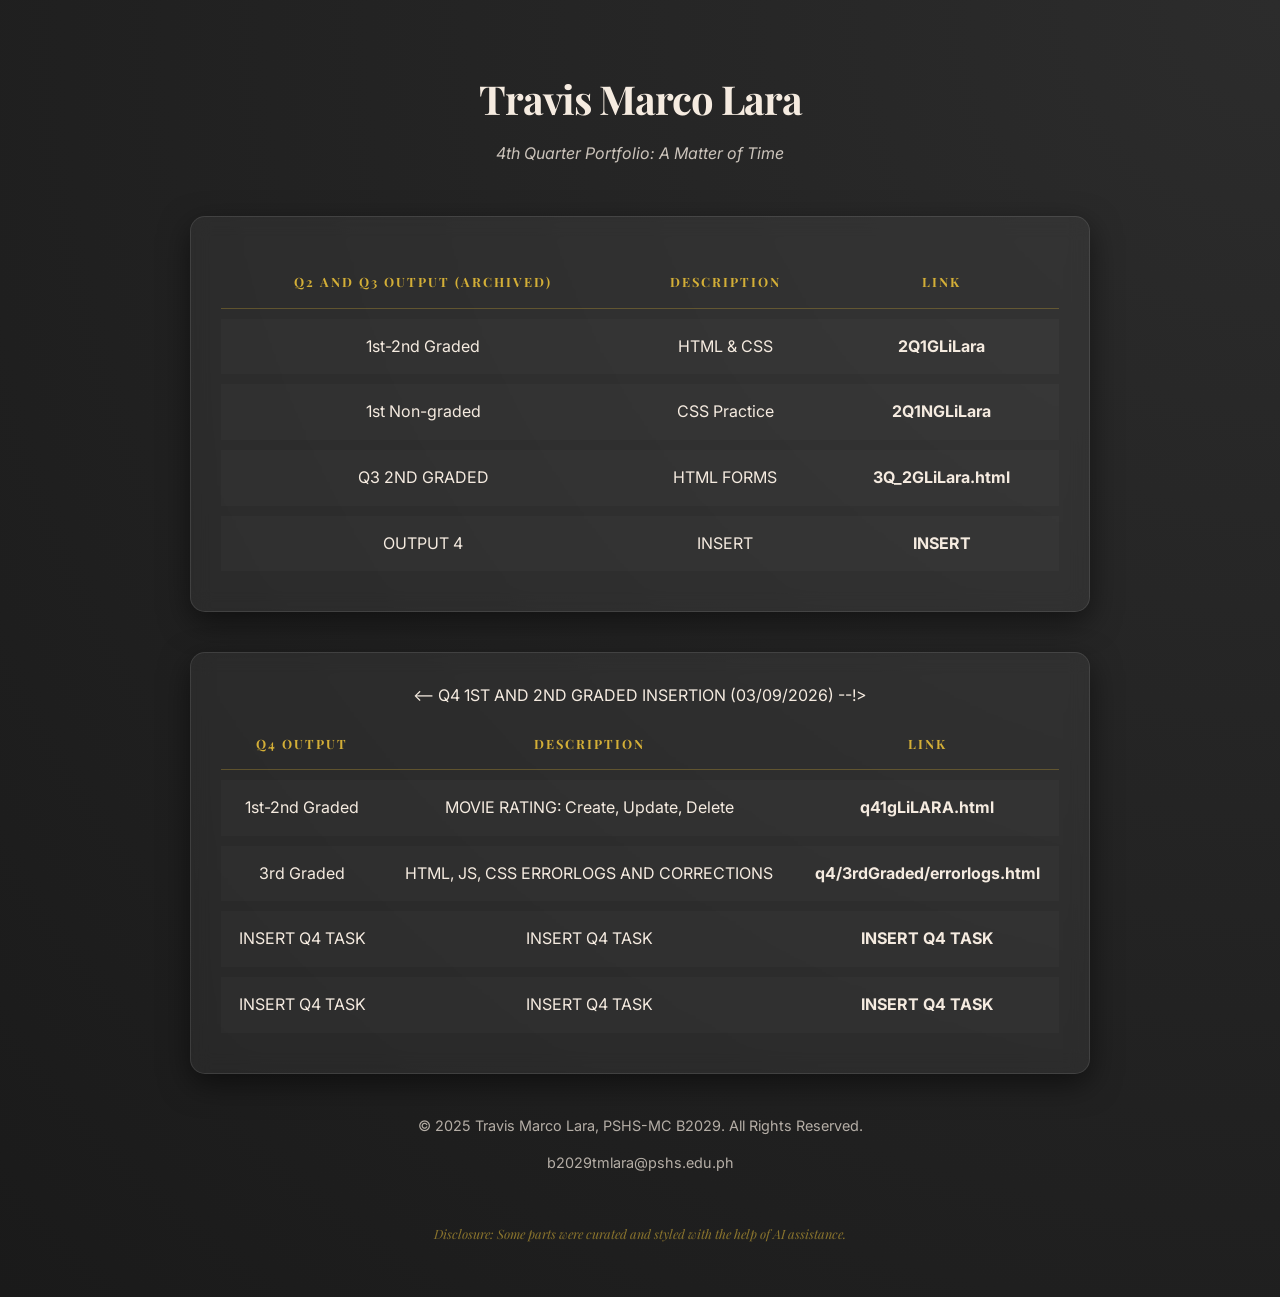
<file: index.html>
<!DOCTYPE html>
<html lang="en">

<head> 
    <meta charset="UTF-8">
    <meta name="viewport" content="width=device-width, initial-scale=1.0"> 
    <meta name="description" content="2Q Portfolio">
    <meta name="keywords" content="2Q, Projects, Web Development">
    <meta name="author" content="2Q">

    <title>2Q Portfolio | A Matter of Time</title>
    <link href="https://fonts.googleapis.com/css2?family=Playfair+Display:ital,wght@0,400;0,700;1,400&family=Inter:wght@300;400&display=swap" rel="stylesheet">
    <link rel="icon" href="https://tse1.mm.bing.net/th/id/OIP.zQxekpBpFMcLN_9OxLXPCgHaHa?rs=1&pid=ImgDetMain&o=7&rm=3" type="image/x-icon">

    <style> 
        :root {
            --bg-color: #1a1a1a;
            --accent-gold: #d4af37;
            --soft-white: #f5ebe0;
            --glass-bg: rgba(255, 255, 255, 0.05);
            --transition: all 0.4s cubic-bezier(0.25, 0.8, 0.25, 1);
        }

        body {
            max-width: 900px;
            margin: 0 auto;
            padding: 40px 20px;
            background-color: var(--bg-color);
            color: var(--soft-white);
            font-family: 'Inter', sans-serif;
            line-height: 1.6;
            background-image: radial-gradient(circle at top right, #2c2c2c, #1a1a1a);
        }

        h1 {
            font-family: 'Playfair Display', serif;
            font-size: 2.5rem;
            letter-spacing: -1px;
            margin-bottom: 40px;
            color: var(--soft-white);
            animation: fadeInDown 1s ease-out;
        }

        .indexsection {
            background: var(--glass-bg);
            border: 1px solid rgba(255, 255, 255, 0.1);
            border-radius: 15px;
            padding: 30px; 
            margin-bottom: 40px;
            backdrop-filter: blur(10px);
            box-shadow: 0 10px 30px rgba(0,0,0,0.5);
            transition: var(--transition);
            animation: fadeInUp 1s ease-out;
        }

        .indexsection:hover {
            transform: translateY(-5px);
            border-color: var(--accent-gold);
            box-shadow: 0 15px 40px rgba(212, 175, 55, 0.1);
        }

        table {
            width: 100%;
            border-collapse: separate;
            border-spacing: 0 10px;
            margin: auto;
        }

        th {
            font-family: 'Playfair Display', serif;
            text-transform: uppercase;
            font-size: 0.8rem;
            letter-spacing: 2px;
            color: var(--accent-gold);
            padding: 15px;
            border-bottom: 1px solid rgba(214, 175, 55, 0.3);
        }

        td {
            padding: 15px;
            background: rgba(255, 255, 255, 0.02);
            transition: var(--transition);
        }

        tr:hover td {
            background: rgba(255, 255, 255, 0.08);
            color: var(--accent-gold);
        }

        a {
            color: var(--soft-white);
            text-decoration: none;
            font-weight: bold;
            position: relative;
            transition: var(--transition);
        }

        a:hover {
            color: var(--accent-gold);
        }

        a::after {
            content: '';
            position: absolute;
            width: 0;
            height: 1px;
            bottom: -2px;
            left: 0;
            background-color: var(--accent-gold);
            transition: var(--transition);
        }

        a:hover::after {
            width: 100%;
        }

        .footer-text {
            font-size: 0.9rem;
            opacity: 0.7;
            margin-top: 20px;
        }

        .ai-disclaimer {
            font-style: italic;
            font-family: 'Playfair Display', serif;
            font-size: 0.8rem;
            margin-top: 50px;
            color: var(--accent-gold);
            opacity: 0.6;
        }

        /* Animations */
        @keyframes fadeInUp {
            from { opacity: 0; transform: translateY(20px); }
            to { opacity: 1; transform: translateY(0); }
        }

        @keyframes fadeInDown {
            from { opacity: 0; transform: translateY(-20px); }
            to { opacity: 1; transform: translateY(0); }
        }

        .center {
            text-align: center;
        }
    </style>
</head>

<body>
  
    <div class="center">
        <header> 
            <h1>Travis Marco Lara</h1>
            <p style="font-style: italic; opacity: 0.8; margin-top: -30px; margin-bottom: 50px;">4th Quarter Portfolio: A Matter of Time</p>
        </header>

        <section class="indexsection"> 
            <table> 
                <thead>
                    <tr> 
                        <th> Q2 AND Q3 OUTPUT (ARCHIVED) </th>
                        <th>DESCRIPTION</th>
                        <th>LINK</th>
                    </tr>
                </thead>
                <tbody>
                    <tr>
                        <td>1st-2nd Graded</td>
                        <td>HTML & CSS</td>
                        <td><a href="./public/2Q1GLiLara.html">2Q1GLiLara</a></td>
                    </tr>
                    <tr>
                        <td>1st Non-graded</td>
                        <td>CSS Practice</td>
                        <td><a href="Q21NGLiLara.html">2Q1NGLiLara</a></td>
                    </tr>
                    <tr>
                        <td>Q3 2ND GRADED</td>
                        <td>HTML FORMS</td>
                        <td><a href="3Q_2GLiLara.html">3Q_2GLiLara.html</a></td>
                    </tr>
                    <tr>
                        <td>OUTPUT 4</td>
                        <td>INSERT</td>
                        <td><a href="#OUTPUT3">INSERT</a></td>
                    </tr>
                </tbody>
            </table>
        </section>
        
        <section class="indexsection"> 
            <table> 
                <thead>
                    <tr> 
                        <th> Q4 OUTPUT</th>
                        <th>DESCRIPTION</th>
                        <th>LINK</th>
                    </tr>
                </thead>
                <tbody>
                    <-- Q4 1ST AND 2ND GRADED INSERTION (03/09/2026) --!>
                    <tr>
                        <td> 1st-2nd Graded </td>
                        <td> MOVIE RATING: Create, Update, Delete </td>
                        <td><a href="q41gLiLARA.html">q41gLiLARA.html</a></td>
                    </tr>
                    <tr>
                        <td> 3rd Graded </td>
                        <td> HTML, JS, CSS ERRORLOGS AND CORRECTIONS </td>
                        <td><a href="q4/3rdGraded/errorlogs.html"> q4/3rdGraded/errorlogs.html </a></td>
                    </tr>
                    <tr>
                        <td> INSERT Q4 TASK </td>
                        <td> INSERT Q4 TASK </td>
                        <td><a href="INSERT Q4 TASK">INSERT Q4 TASK</a></td>
                    </tr>
                    <tr>
                        <td>INSERT Q4 TASK</td>
                        <td>INSERT Q4 TASK</td>
                        <td><a href="INSERT Q4 TASK">INSERT Q4 TASK</a></td>
                    </tr>
                </tbody>
            </table>
        </section>
                
        <footer>
            <div class="footer-text">
                <p>&copy; 2025 Travis Marco Lara, PSHS-MC B2029. All Rights Reserved.</p>
                <p>b2029tmlara@pshs.edu.ph</p>
            </div>
            <p class="ai-disclaimer"> Disclosure: Some parts were curated and styled with the help of AI assistance.</p>
        </footer>
    </div>
</body>
</html>
</body>
</html>
</file>
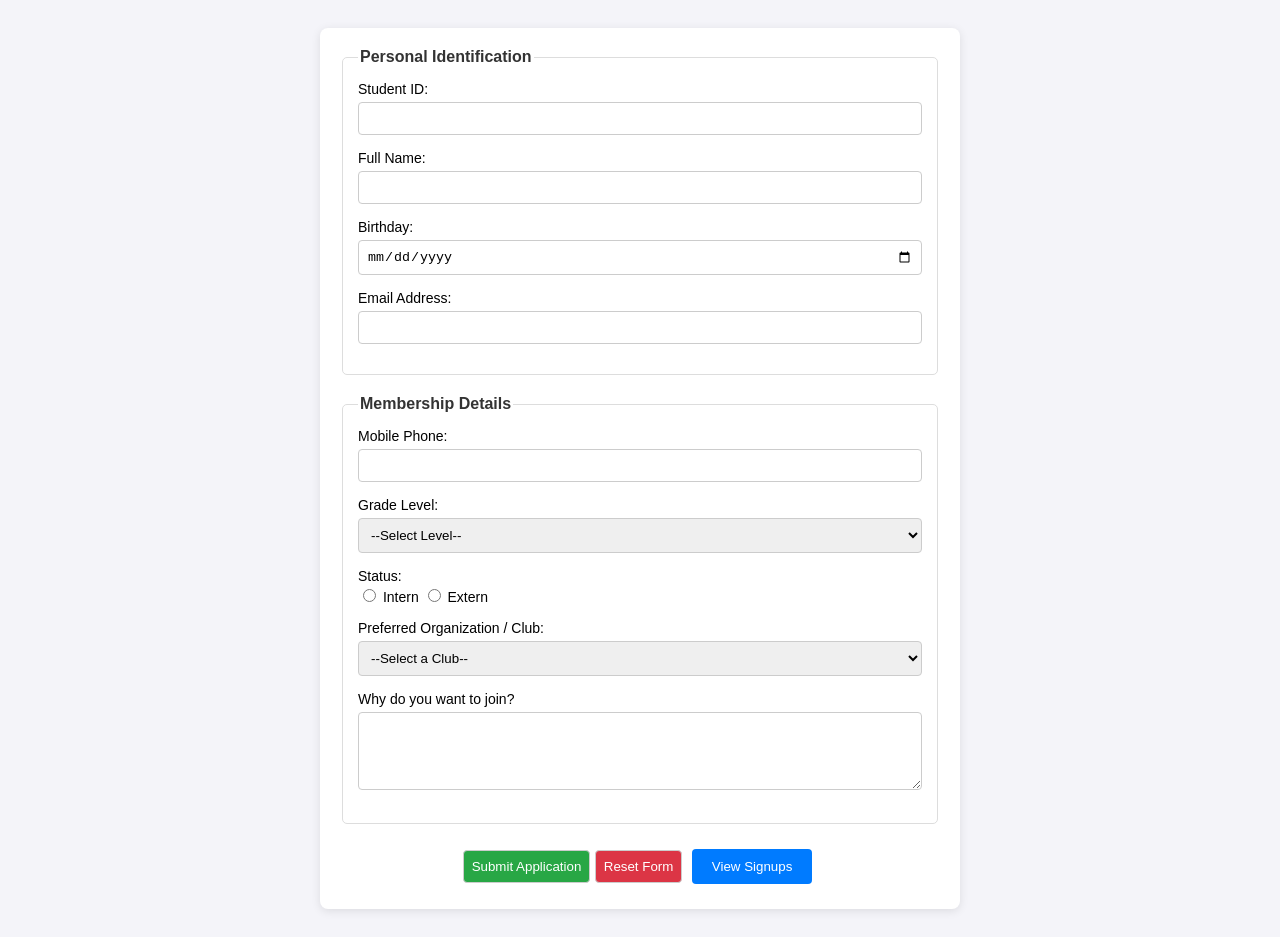
<file: 3Q_2GLiLara.html>
<!DOCTYPE html>
<html lang="en">
<head>
    <meta charset="UTF-8">
    <title>Club Application Form</title>
    <style>
        /* CSS Styling - Same as original with minor additions */
        body {
            font-family: Arial, sans-serif;
            background-color: #f4f4f9;
            padding: 20px;
        }
        form {
            max-width: 600px;
            margin: auto;
            background: white;
            padding: 20px;
            border-radius: 8px;
            box-shadow: 0 2px 10px rgba(0,0,0,0.1);
        }
        fieldset {
            border: 1px solid #ddd;
            margin-bottom: 20px;
            padding: 15px;
            border-radius: 5px;
        }
        legend {
            font-weight: bold;
            color: #333;
        }
        label {
            display: block;
            margin-bottom: 15px;
            font-size: 14px;
        }
        input, select, textarea {
            width: 100%;
            padding: 8px;
            margin-top: 5px;
            box-sizing: border-box;
            border: 1px solid #ccc;
            border-radius: 4px;
        }
        input:focus, select:focus, textarea:focus {
            outline: none;
            border: 2px solid #4A90E2;
            background-color: #f0f7ff;
        }
        .input-error {
            border: 2px solid #ff4d4d !important;
            background-color: #fff2f2;
        }
        .button-group {
            text-align: center;
            margin-top: 20px;
        }
        button, input[type="button"], .link-btn {
            padding: 10px 20px;
            margin: 5px;
            cursor: pointer;
            border: none;
            border-radius: 4px;
            text-decoration: none;
            display: inline-block;
            font-size: 13.33px;
        }
        input[type="submit"] {
            background-color: #28a745;
            color: white;
            width: auto;
        }
        input[type="reset"] {
            background-color: #dc3545;
            color: white;
            width: auto;
        }
        .view-btn {
            background-color: #007bff;
            color: white;
        }
        .radio-group input {
            width: auto;
        }
    </style>
</head>
<body>

    <form id="clubForm" onsubmit="return handleFormSubmit(event)" onreset="return confirmAction('reset')">

        <fieldset>
            <legend>Personal Identification</legend>
            <label>Student ID:
                <input type="number" name="studentID" required onblur="checkEmpty(this)">
            </label>
            <label>Full Name:
                <input type="text" name="fullName" required onblur="checkEmpty(this)">
            </label>
            <label>Birthday:
                <input type="date" name="birthday" required>
            </label>
            <label>Email Address:
                <input type="email" name="email" required onblur="checkEmpty(this)">
            </label>
        </fieldset>

        <fieldset>
            <legend>Membership Details</legend>
            <label>Mobile Phone:
                <input type="text" name="phone" required onblur="checkEmpty(this)">
            </label>

            <label>Grade Level:
                <select name="gradeLevel" required>
                    <option value="">--Select Level--</option>
                    <option value="Grade 9">Grade 9</option>
                    <option value="Grade 10">Grade 10</option>
                    <option value="Grade 11">Grade 11</option>
                    <option value="Grade 12">Grade 12</option>
                </select>
            </label>

            <label class="radio-group">Status:
                <br>
                <input type="radio" name="status" value="Intern" required> Intern
                <input type="radio" name="status" value="Extern" required> Extern
            </label>

            <label>Preferred Organization / Club:
                <select name="club" required>
                    <option value="">--Select a Club--</option>
                    <option value="Coding Society">Coding Society</option>
                    <option value="Debate Union">Debate Union</option>
                    <option value="Artistic Guild">Artistic Guild</option>
                    <option value="Eco Warriors">Eco Warriors</option>
                    <option value="Music Ensemble">Music Ensemble</option>
                </select>
            </label>

            <label>Why do you want to join?
                <textarea name="reason" rows="4" required onblur="checkEmpty(this)"></textarea>
            </label>
        </fieldset>

        <div class="button-group">
            <input type="submit" value="Submit Application">
            <input type="reset" value="Reset Form">
            <a href="viewSignUps.html" class="link-btn view-btn">View Signups</a>
        </div>

    </form>

    <script>
        // Map readable names for consistency
        // Note: I updated the option values in HTML above to be readable strings 
        // to make the table display easier, but if strict codes are needed, 
        // we can map them here.

        function confirmAction(type) {
            const message = type === 'submit' 
                ? "Are you sure you want to submit your application?" 
                : "Are you sure you want to clear all entered information?";
            return confirm(message);
        }

        function checkEmpty(element) {
            if (element.value.trim() === "") {
                element.classList.add("input-error");
            } else {
                element.classList.remove("input-error");
            }
        }

        function handleFormSubmit(event) {
            // Prevent default page reload
            event.preventDefault();

            // 1. Confirm submission
            if (!confirmAction('submit')) {
                return false;
            }

            // 2. Gather Data from the form
            const form = event.target;
            const formData = new FormData(form);
            const signupData = Object.fromEntries(formData.entries());

            // 3. Get existing data from localStorage or initialize empty array
            let existingData = localStorage.getItem('clubSignups');
            let signupsArray = existingData ? JSON.parse(existingData) : [];

            // 4. Add new data
            signupsArray.push(signupData);

            // 5. Save back to localStorage
            localStorage.setItem('clubSignups', JSON.stringify(signupsArray));

            // 6. Alert and Reset
            alert("Application Submitted and Saved!");
            form.reset();
            
            return false;
        }
    </script>

</body>
</html>
</file>
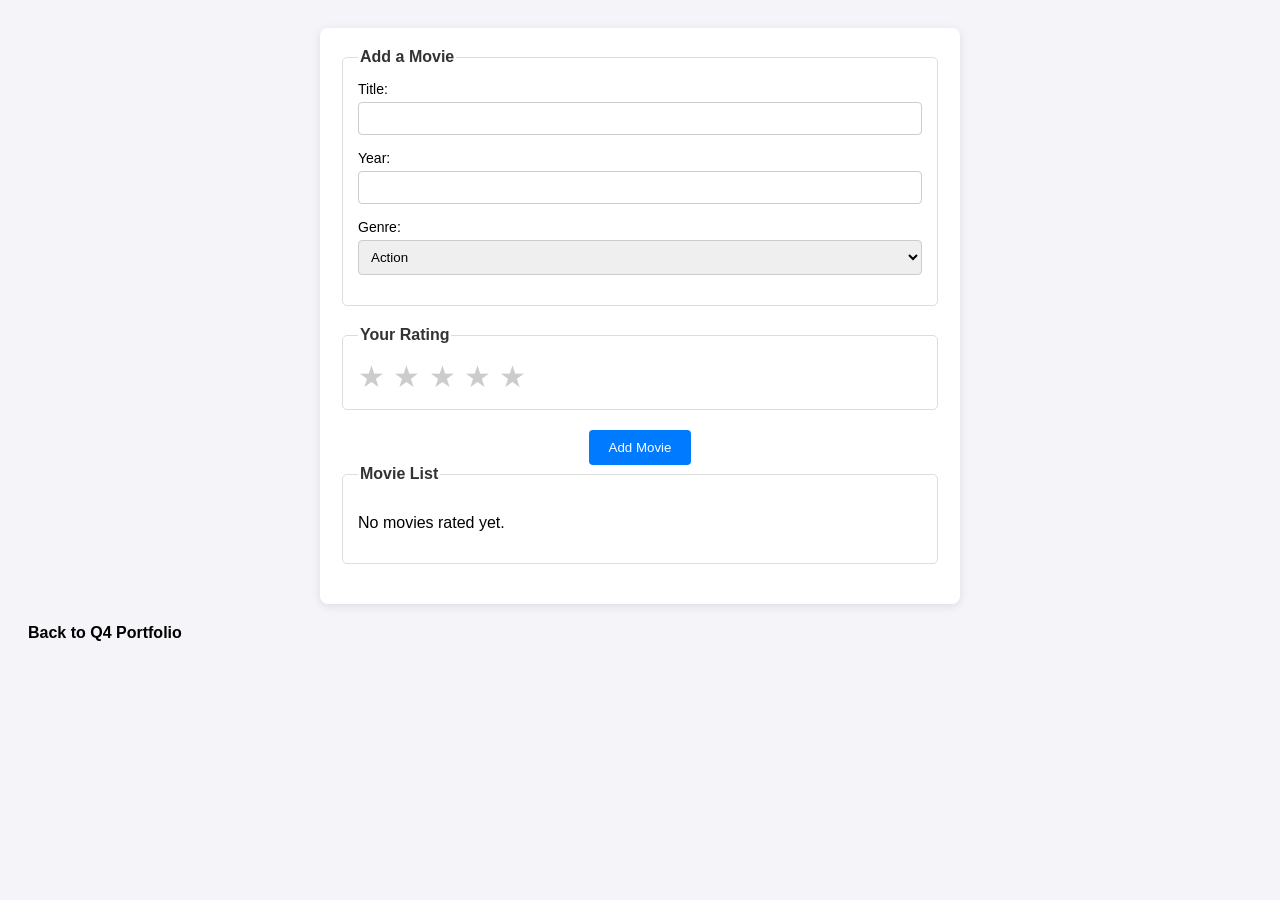
<file: q41gLiLARA.html>
<!DOCTYPE html>
<html lang="en">
<head>
    <meta charset="UTF-8">
    <title>Movie Rating</title>
    <style>
        body { font-family: Arial, sans-serif; background-color: #f4f4f9; padding: 20px; }
        form { max-width: 600px; margin: auto; background: white; padding: 20px; border-radius: 8px; box-shadow: 0 2px 10px rgba(0,0,0,0.1); }
        fieldset { border: 1px solid #ddd; margin-bottom: 20px; padding: 15px; border-radius: 5px; }
        legend { font-weight: bold; color: #333; }
        label { display: block; margin-bottom: 15px; font-size: 14px; }
        input, select { width: 100%; padding: 8px; margin-top: 5px; box-sizing: border-box; border: 1px solid #ccc; border-radius: 4px; }
        .input-error { border: 2px solid #ff4d4d !important; background-color: #fff2f2; }
        
        /* Star Rating Styling */
        .star-rating { font-size: 30px; cursor: pointer; color: #ccc; display: inline-block; }
        .star-rating .star.selected { color: gold; }
        
        .movie-item { border-bottom: 1px solid #eee; padding: 10px 0; }
        .movie-list-stars { color: gold; font-size: 18px; }
        .movie-list-exact { font-size: 14px; color: #666; margin-left: 5px; }
        
        .addMovie { text-align: center; margin-top: 20px; }
        .submit-btn { background-color: #007bff; color: white; padding: 10px 20px; border: none; border-radius: 4px; cursor: pointer; }
        .back-btn { text-decoration: none; color: black; display: inline-block; margin-top: 20px; }
    </style>
</head>
<body>

    <form id="clubForm" onsubmit="handleFormSubmit(event)">
        <fieldset>
            <legend> Add a Movie </legend>
            <label>Title: <input type="text" id="movieTitle" required></label>
            <label>Year: <input type="number" id="movieYear" required></label>
            <label>Genre: 
                <select id="movieGenre" required>
                    <option value="Action">Action</option>
                    <option value="Comedy">Comedy</option>
                    <option value="Drama">Drama</option>
                    <option value="Sci-Fi">Sci-Fi</option>
                </select>
            </label>
        </fieldset>
        
        <fieldset>
            <legend> Your Rating </legend>
            <div class="star-rating" id="starContainer">
                <span class="star" data-value="1">&#9733;</span>
                <span class="star" data-value="2">&#9733;</span>
                <span class="star" data-value="3">&#9733;</span>
                <span class="star" data-value="4">&#9733;</span>
                <span class="star" data-value="5">&#9733;</span>
            </div>
            <input type="hidden" id="ratingValue" value="0" required>
        </fieldset>
        
        <div class="addMovie">
            <button type="submit" class="submit-btn">Add Movie</button>
        </div>

        <fieldset>
            <legend> Movie List </legend>
            <div id="movieLists"></div>
        </fieldset>
    </form>

    <a href="index.html" class="back-btn"><b>Back to Q4 Portfolio</b></a>

<script>
    let currentRating = 0;
    let editIndex = -1; // Tracks if we are editing an existing movie

    const stars = document.querySelectorAll('.star');
    const movieForm = document.getElementById('clubForm');

    // Star Selection Logic
    stars.forEach(star => {
        star.addEventListener('click', () => {
            currentRating = parseInt(star.getAttribute('data-value'));
            updateStarDisplay(currentRating);
        });
    });

    function updateStarDisplay(rating) {
        stars.forEach(s => {
            s.classList.toggle('selected', s.getAttribute('data-value') <= rating);
        });
    }

    function handleFormSubmit(event) {
        event.preventDefault();

        if (currentRating === 0) {
            alert("Please select a rating!");
            return;
        }

        let movies = JSON.parse(localStorage.getItem('movieRatings')) || [];

        if (editIndex === -1) {
            // ADD NEW MOVIE
            const movieEntry = {
                title: document.getElementById('movieTitle').value,
                year: document.getElementById('movieYear').value,
                genre: document.getElementById('movieGenre').value,
                rating: currentRating
            };
            movies.push(movieEntry);
            alert("Movie Added!");
        } else {
            // UPDATE EXISTING MOVIE (Average the ratings)
            let oldRating = parseFloat(movies[editIndex].rating);
            let averagedRating = (oldRating + currentRating) / 2;

            const movieEntry = {
                title: document.getElementById('movieTitle').value,
                year: document.getElementById('movieYear').value,
                genre: document.getElementById('movieGenre').value,
                rating: averagedRating
            };

            movies[editIndex] = movieEntry;
            editIndex = -1; // Reset edit mode
            document.querySelector('.submit-btn').textContent = "Add Movie";
            alert("Movie Updated! Rating has been averaged.");
        }

        localStorage.setItem('movieRatings', JSON.stringify(movies));
        
        event.target.reset();
        currentRating = 0;
        updateStarDisplay(0);
        displayMovies();
    }

    function displayMovies() {
        const listDiv = document.getElementById('movieLists');
        const movies = JSON.parse(localStorage.getItem('movieRatings')) || [];
        
        if (movies.length === 0) {
            listDiv.innerHTML = "<p>No movies rated yet.</p>";
            return;
        }

        listDiv.innerHTML = movies.map((m, index) => {
            // Round the rating for the star display to prevent string repeat errors
            let roundedRating = Math.round(m.rating);
            
            return `
            <div class="movie-item">
                <strong>${m.title}</strong> (${m.year}) - <em>${m.genre}</em><br>
                <span class="movie-list-stars">${'★'.repeat(roundedRating)}${'☆'.repeat(5-roundedRating)}</span>
                <span class="movie-list-exact">(${Number(m.rating).toFixed(1)} / 5)</span>
                <div style="margin-top: 5px;">
                    <button type="button" onclick="editMovie(${index})" style="background:#ffc107; border:none; border-radius:3px; cursor:pointer;">Edit</button>
                    <button type="button" onclick="deleteMovie(${index})" style="background:#dc3545; color:white; border:none; border-radius:3px; cursor:pointer;">Delete</button>
                </div>
            </div>
            `;
        }).join('');
    }

    function deleteMovie(index) {
        if (confirm("Delete this entry?")) {
            let movies = JSON.parse(localStorage.getItem('movieRatings'));
            movies.splice(index, 1);
            localStorage.setItem('movieRatings', JSON.stringify(movies));
            displayMovies();
        }
    }

    function editMovie(index) {
        let movies = JSON.parse(localStorage.getItem('movieRatings'));
        const movie = movies[index];

        // Fill form with existing data
        document.getElementById('movieTitle').value = movie.title;
        document.getElementById('movieYear').value = movie.year;
        document.getElementById('movieGenre').value = movie.genre;
        
        // Round the floating point rating for UI selection
        currentRating = Math.round(movie.rating);
        updateStarDisplay(currentRating);

        // Change mode to Update
        editIndex = index;
        document.querySelector('.submit-btn').textContent = "Update Movie";
        window.scrollTo(0, 0); // Scroll to top to see the form
    }

    window.onload = displayMovies;
</script>

</body>
</html>
</file>
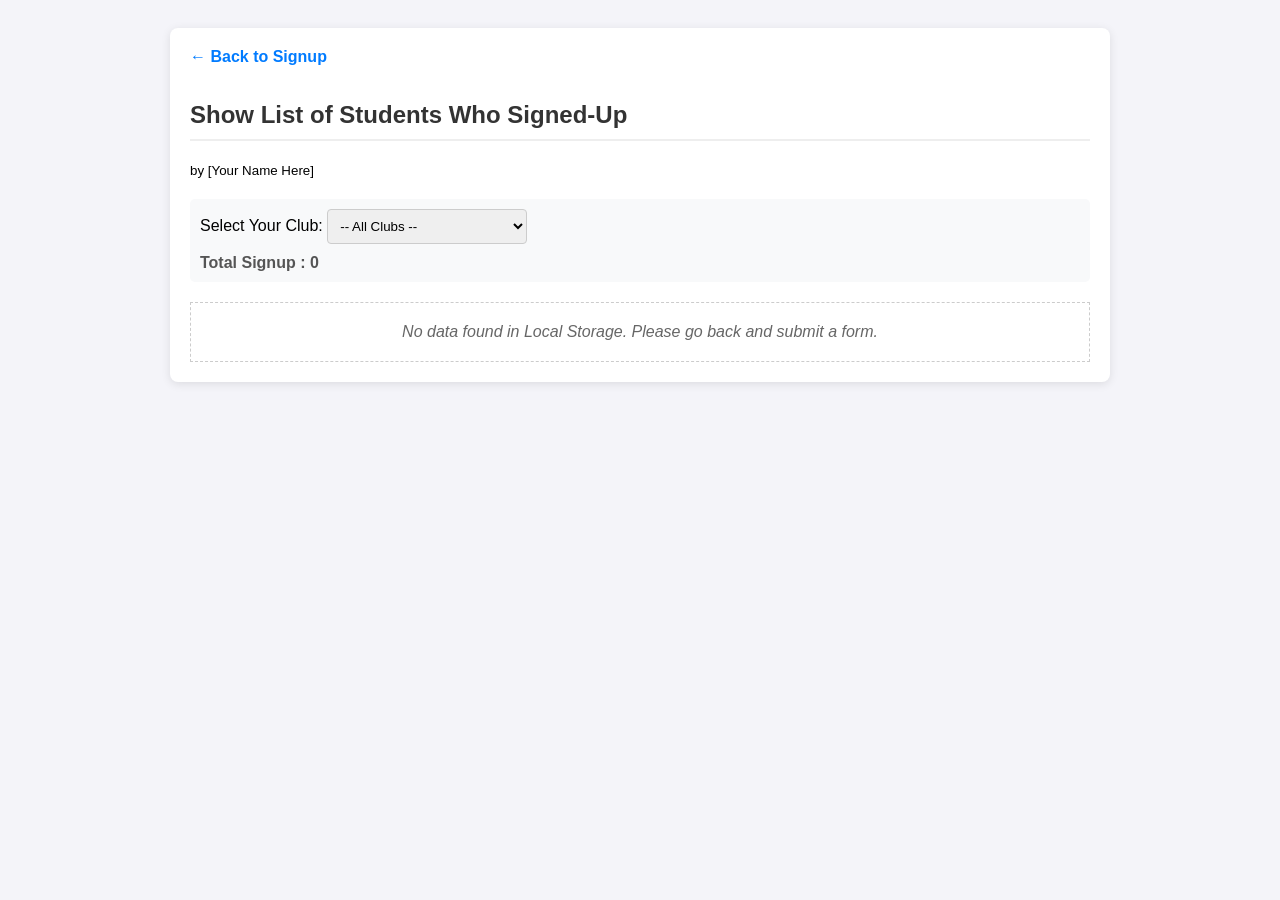
<file: viewSignUps.html>
<!DOCTYPE html>
<html lang="en">
<head>
    <meta charset="UTF-8">
    <title>View Club Signups</title>
    <style>
        body {
            font-family: Arial, sans-serif;
            background-color: #f4f4f9;
            padding: 20px;
        }
        .container {
            max-width: 900px;
            margin: auto;
            background: white;
            padding: 20px;
            border-radius: 8px;
            box-shadow: 0 2px 10px rgba(0,0,0,0.1);
        }
        h2 {
            color: #333;
            border-bottom: 2px solid #eee;
            padding-bottom: 10px;
        }
        .controls {
            margin: 20px 0;
            padding: 10px;
            background-color: #f8f9fa;
            border-radius: 5px;
        }
        select {
            padding: 8px;
            border-radius: 4px;
            border: 1px solid #ccc;
            min-width: 200px;
        }
        .stats {
            margin-top: 10px;
            font-weight: bold;
            color: #555;
        }
        table {
            width: 100%;
            border-collapse: collapse;
            margin-top: 20px;
            font-size: 14px;
        }
        th, td {
            border: 1px solid #ddd;
            padding: 10px;
            text-align: left;
        }
        th {
            background-color: #000080; /* Dark Blue based on screenshot */
            color: white;
        }
        tr:nth-child(even) {
            background-color: #f2f2f2;
        }
        .message-box {
            padding: 20px;
            text-align: center;
            color: #666;
            font-style: italic;
            border: 1px dashed #ccc;
            margin-top: 20px;
            display: none; /* Hidden by default */
        }
        .back-link {
            display: inline-block;
            margin-bottom: 15px;
            color: #007bff;
            text-decoration: none;
            font-weight: bold;
        }
        .back-link:hover {
            text-decoration: underline;
        }
    </style>
</head>
<body>

<div class="container">
    <a href="index.html" class="back-link">← Back to Signup</a>
    
    <h2>Show List of Students Who Signed-Up</h2>
    <small>by [Your Name Here]</small>

    <div class="controls">
        <label for="clubFilter">Select Your Club: </label>
        <select id="clubFilter" onchange="filterData()">
            <option value="All">-- All Clubs --</option>
            <option value="Coding Society">Coding Society</option>
            <option value="Debate Union">Debate Union</option>
            <option value="Artistic Guild">Artistic Guild</option>
            <option value="Eco Warriors">Eco Warriors</option>
            <option value="Music Ensemble">Music Ensemble</option>
        </select>
        
        <div class="stats" id="totalCount">Total Signup : 0</div>
    </div>

    <table id="signupTable">
        <thead>
            <tr>
                <th>Club</th>
                <th>ID</th>
                <th>Fullname</th>
                <th>Grade</th>
                <th>Email</th>
                <th>Mobile</th>
                <th>Intern/Extern</th>
            </tr>
        </thead>
        <tbody id="tableBody">
            </tbody>
    </table>

    <div id="messageBox" class="message-box"></div>

</div>

<script>
    // 1. Load data from localStorage
    const storedData = localStorage.getItem('clubSignups');
    let signups = storedData ? JSON.parse(storedData) : [];

    // 2. Function to Render Table based on filter
    function filterData() {
        const filterValue = document.getElementById('clubFilter').value;
        const tableBody = document.getElementById('tableBody');
        const tableElement = document.getElementById('signupTable');
        const messageBox = document.getElementById('messageBox');
        const countDisplay = document.getElementById('totalCount');

        // Clear current rows
        tableBody.innerHTML = '';

        // Check if LocalStorage is completely empty
        if (signups.length === 0) {
            tableElement.style.display = 'none';
            messageBox.style.display = 'block';
            messageBox.textContent = "No data found in Local Storage. Please go back and submit a form.";
            countDisplay.textContent = "Total Signup : 0";
            return;
        }

        // Filter logic
        let filteredList = [];
        if (filterValue === 'All') {
            filteredList = signups;
        } else {
            filteredList = signups.filter(student => student.club === filterValue);
        }

        // Update Count
        countDisplay.textContent = "Total Signup : " + filteredList.length;

        // Check if filtered list is empty (Club has no signups)
        if (filteredList.length === 0) {
            tableElement.style.display = 'none';
            messageBox.style.display = 'block';
            if (filterValue !== 'All') {
                messageBox.textContent = "No Sign Ups for the club: " + filterValue;
            }
        } else {
            // Display Table and Hide Message
            tableElement.style.display = 'table';
            messageBox.style.display = 'none';

            // Populate Table
            filteredList.forEach(student => {
                const row = document.createElement('tr');
                
                row.innerHTML = `
                    <td>${student.club}</td>
                    <td>${student.studentID}</td>
                    <td>${student.fullName}</td>
                    <td>${student.gradeLevel}</td>
                    <td>${student.email}</td>
                    <td>${student.phone}</td>
                    <td>${student.status}</td>
                `;
                tableBody.appendChild(row);
            });
        }
    }

    // 3. Initialize view on load
    window.onload = function() {
        filterData();
    };

</script>

</body>
</html>
</file>
